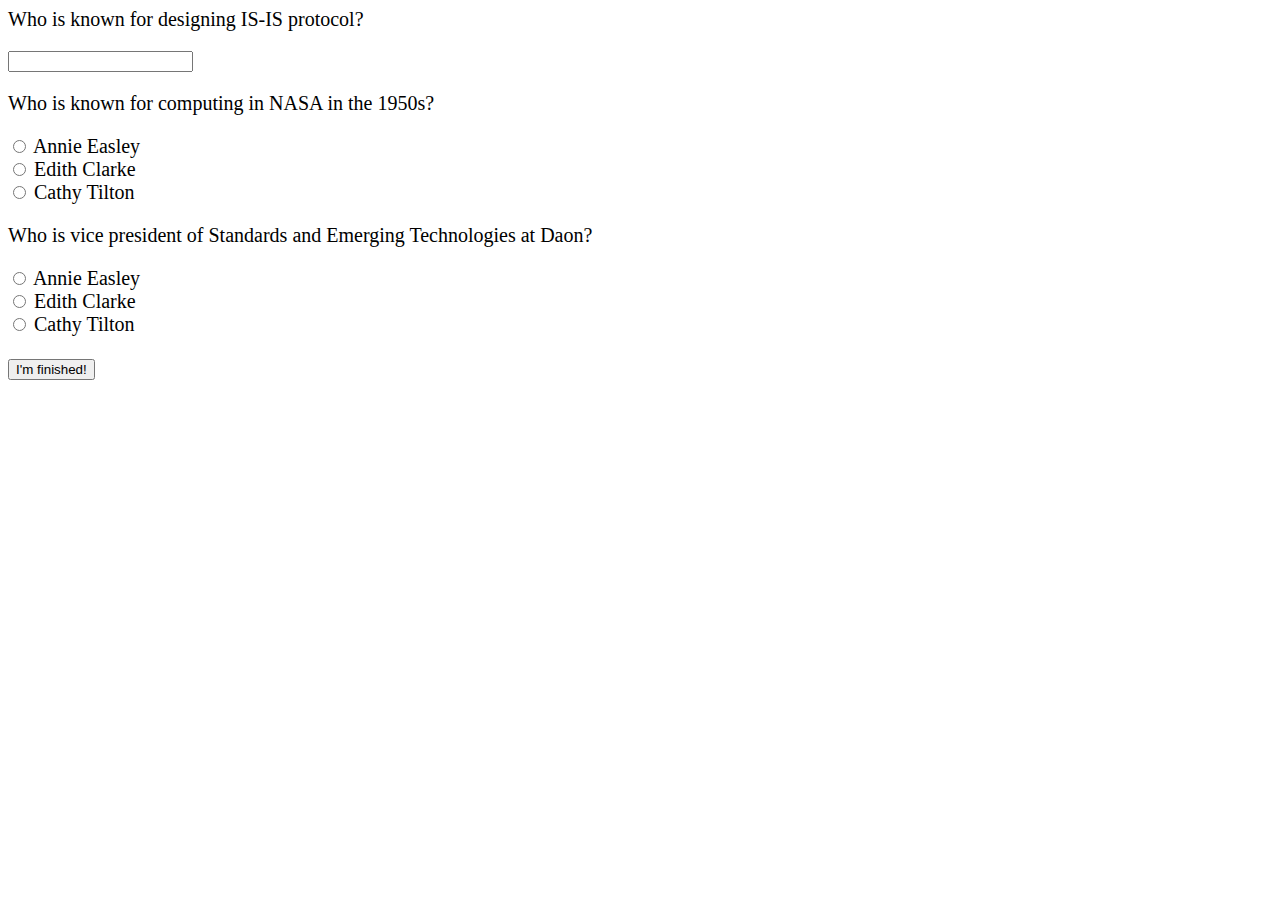
<file: index.html>
<!DOCTYPE>
<html>
    <head>
        <title>Sample form</title>
        <script src="script.js"></script>
        <link rel="stylesheet" href="style.css">
    </head>
    <body>
    <form id = "quiz" name = "quiz">
        <p>Who is known for designing IS-IS protocol?</p>
        <input id = "textbox" type = "text" name = "question1">
        
        <p>Who is known for computing in NASA in the 1950s?</p>
        <input type = "radio" id = "mc" name = "question3" value = "Annie Easley"> Annie Easley<br>
        <input type = "radio" id = "mc" name = "question3" value = "EdithClarke"> Edith Clarke<br>
        <input type = "radio" id = "mc" name = "question3" value = "Cathy Tilton"> Cathy Tilton<br>
        
        <p>Who is vice president of Standards and Emerging Technologies at Daon?</p>
        <input type = "radio" id = "mc" name = "question4" value = "Judy Staveley"> Annie Easley<br>
        <input type = "radio" id = "mc" name = "question4" value = "Radia Perlman"> Edith Clarke<br>
        <input type = "radio" id = "mc" name = "question4" value = "Cathy Tilton"> Cathy Tilton<br> <br>
        
<input id = "button" type = "button" value = "I'm finished!" onclick = "check();">
    </form>
    <div id="after_submit">
      <p id="number_correct"></p>
      <p id="message"></p>
    </div>
        
    </body>
</html>
</file>
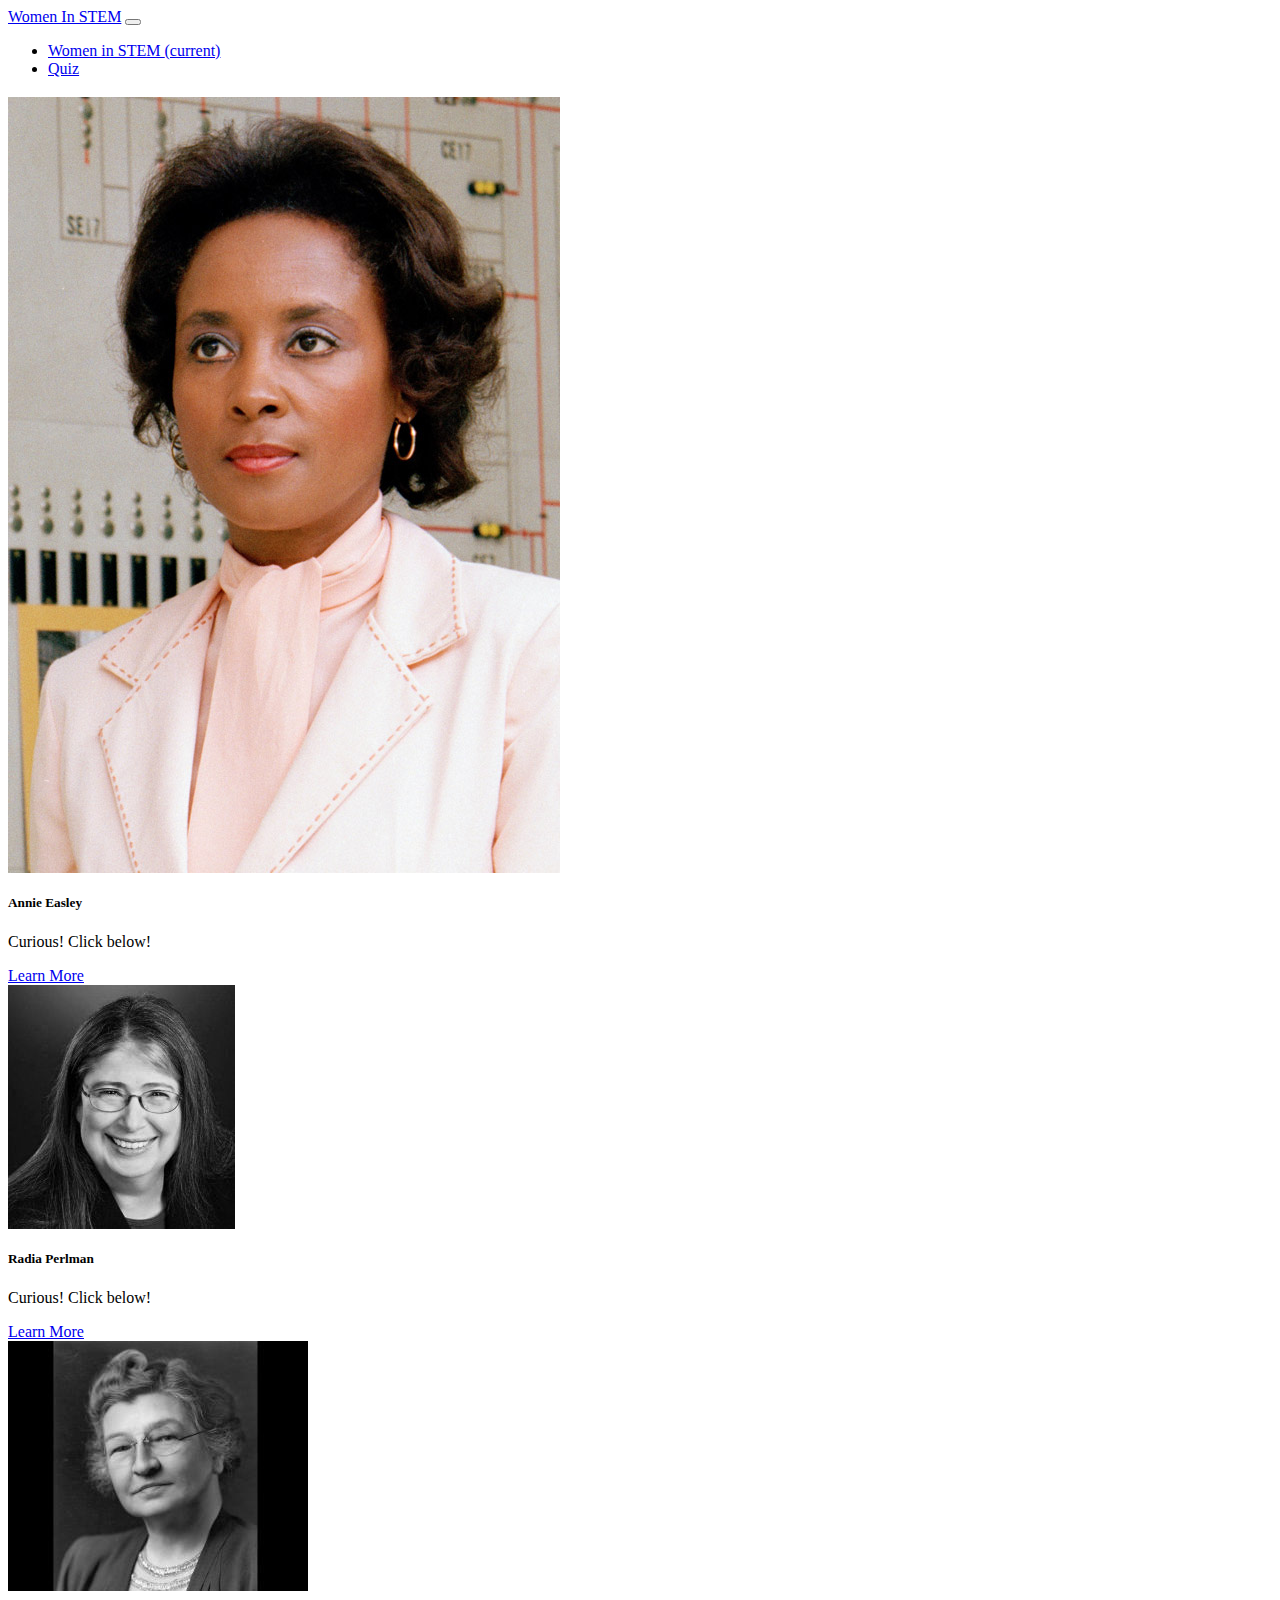
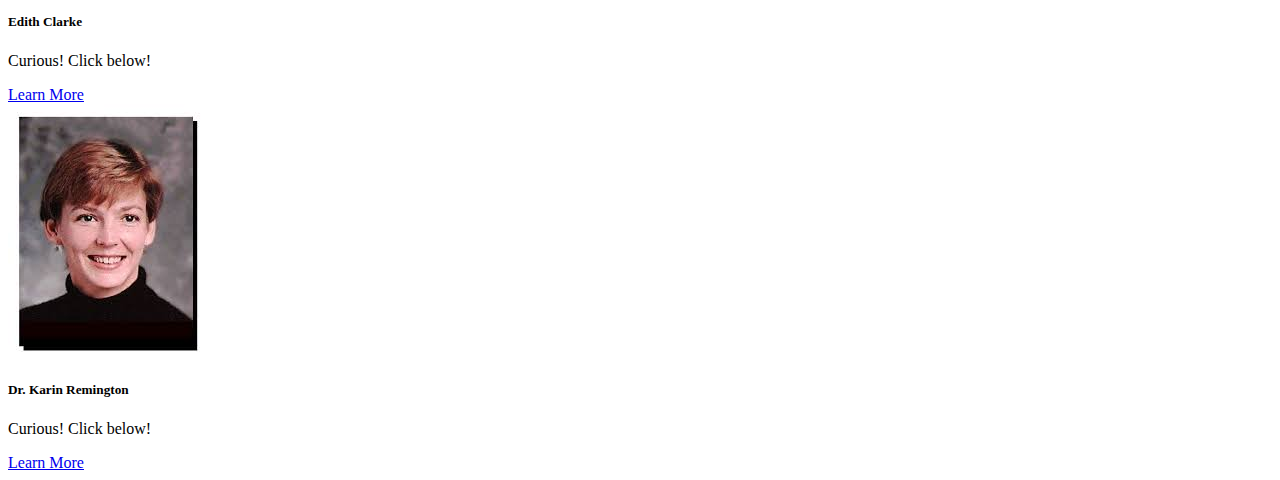
<file: home.html>
<html>
  <head>
    <title>Women In STEM</title>
      <link rel="stylesheet" href="https://stackpath.bootstrapcdn.com/bootstrap/4.1.3/css/bootstrap.min.css" integrity="sha384-MCw98/SFnGE8fJT3GXwEOngsV7Zt27NXFoaoApmYm81iuXoPkFOJwJ8ERdknLPMO" crossorigin="anonymous">

  </head>
<body>
<nav class="navbar navbar-expand-lg navbar-light bg-light">
  <a class="navbar-brand" href="#">Women In STEM</a>
  <button class="navbar-toggler" type="button" data-toggle="collapse" data-target="#navbarNav" aria-controls="navbarNav" aria-expanded="false" aria-label="Toggle navigation">
    <span class="navbar-toggler-icon"></span>
  </button>
  <div class="collapse navbar-collapse" id="navbarNav">
    <ul class="navbar-nav">
      <li class="nav-item active">
        <a class="nav-link" href="#">Women in STEM <span class="sr-only">(current)</span></a>
      </li>
      <li class="nav-item">
        <a class="nav-link" href="https://codepen.io/diana_clarosz/full/MzjpQy/">Quiz</a>
      </li>
    </ul>
  </div>
</nav>
      <!-------------- END OF NAV  ------------> 
  <!-- WORK SECTION -->
  <section id="womenInStem"> 
  <div class="container">

    <h3 class="text-primary text-center"></h3>
    <div class="row">
      <div class="col-lg-3 col-sm-6 my-3">
         <div class="card text-center">
  <img class="card-img-top" src="img/Annie.jpg" alt="Card image cap">
  <div class="card-body">
    <h5 class="card-title">Annie Easley</h5>
    <p class="card-text">Curious! Click below!</p>
    <a href="https://en.wikipedia.org/wiki/Annie_Easley" class="btn btn-primary">Learn More</a>
  </div>
      </div> 
      </div>
      <div class="col-lg-3 col-sm-6 my-3">
         <div class="card text-center">
  <img class="card-img-top" src="img/Radia.jpg" alt="Card image cap">
  <div class="card-body">
    <h5 class="card-title">Radia Perlman</h5>
    <p class="card-text">Curious! Click below!</p>
    <a href="https://en.wikipedia.org/wiki/Radia_Perlman" class="btn btn-primary">Learn More</a>
  </div>
      </div> 
      </div>
      <div class="col-lg-3 col-sm-6 my-3">
          <div class="card text-center">
  <img class="card-img-top" src="img/edit.jpg" alt="Card image cap">
  <div class="card-body">
    <h5 class="card-title">Edith Clarke</h5>
    <p class="card-text">Curious! Click below!</p>
    <a href="#" class="btn btn-primary">Learn More</a>
  </div>
      </div>
      </div>
      <div class="col-lg-3 col-sm-6 my-3">
        <div class="card text-center">
  <img class="card-img-top" src="img/karin.jpg" alt="Card image cap">
  <div class="card-body">
    <h5 class="card-title">Dr. Karin Remington</h5>
    <p class="card-text">Curious! Click below!</p>
    <a href="http://www.arjunasolutions.com/team/karin-remington-ph-d" class="btn btn-primary">Learn More</a>
  </div>
      </div>
        
     </div>
      
     
    </div>
    
  </div>
  </section>
  
<script src="https://code.jquery.com/jquery-3.3.1.slim.min.js" integrity="sha384-q8i/X+965DzO0rT7abK41JStQIAqVgRVzpbzo5smXKp4YfRvH+8abtTE1Pi6jizo" crossorigin="anonymous"></script>
<script src="https://cdnjs.cloudflare.com/ajax/libs/popper.js/1.14.3/umd/popper.min.js" integrity="sha384-ZMP7rVo3mIykV+2+9J3UJ46jBk0WLaUAdn689aCwoqbBJiSnjAK/l8WvCWPIPm49" crossorigin="anonymous"></script>
<script src="https://stackpath.bootstrapcdn.com/bootstrap/4.1.3/js/bootstrap.min.js" integrity="sha384-ChfqqxuZUCnJSK3+MXmPNIyE6ZbWh2IMqE241rYiqJxyMiZ6OW/JmZQ5stwEULTy" crossorigin="anonymous"></script>
</body>
</html>
</file>
<file: style.css>
body {
    font-size: 20px;
    color: aqua
    background-color: pink;
}

p1
</file>
